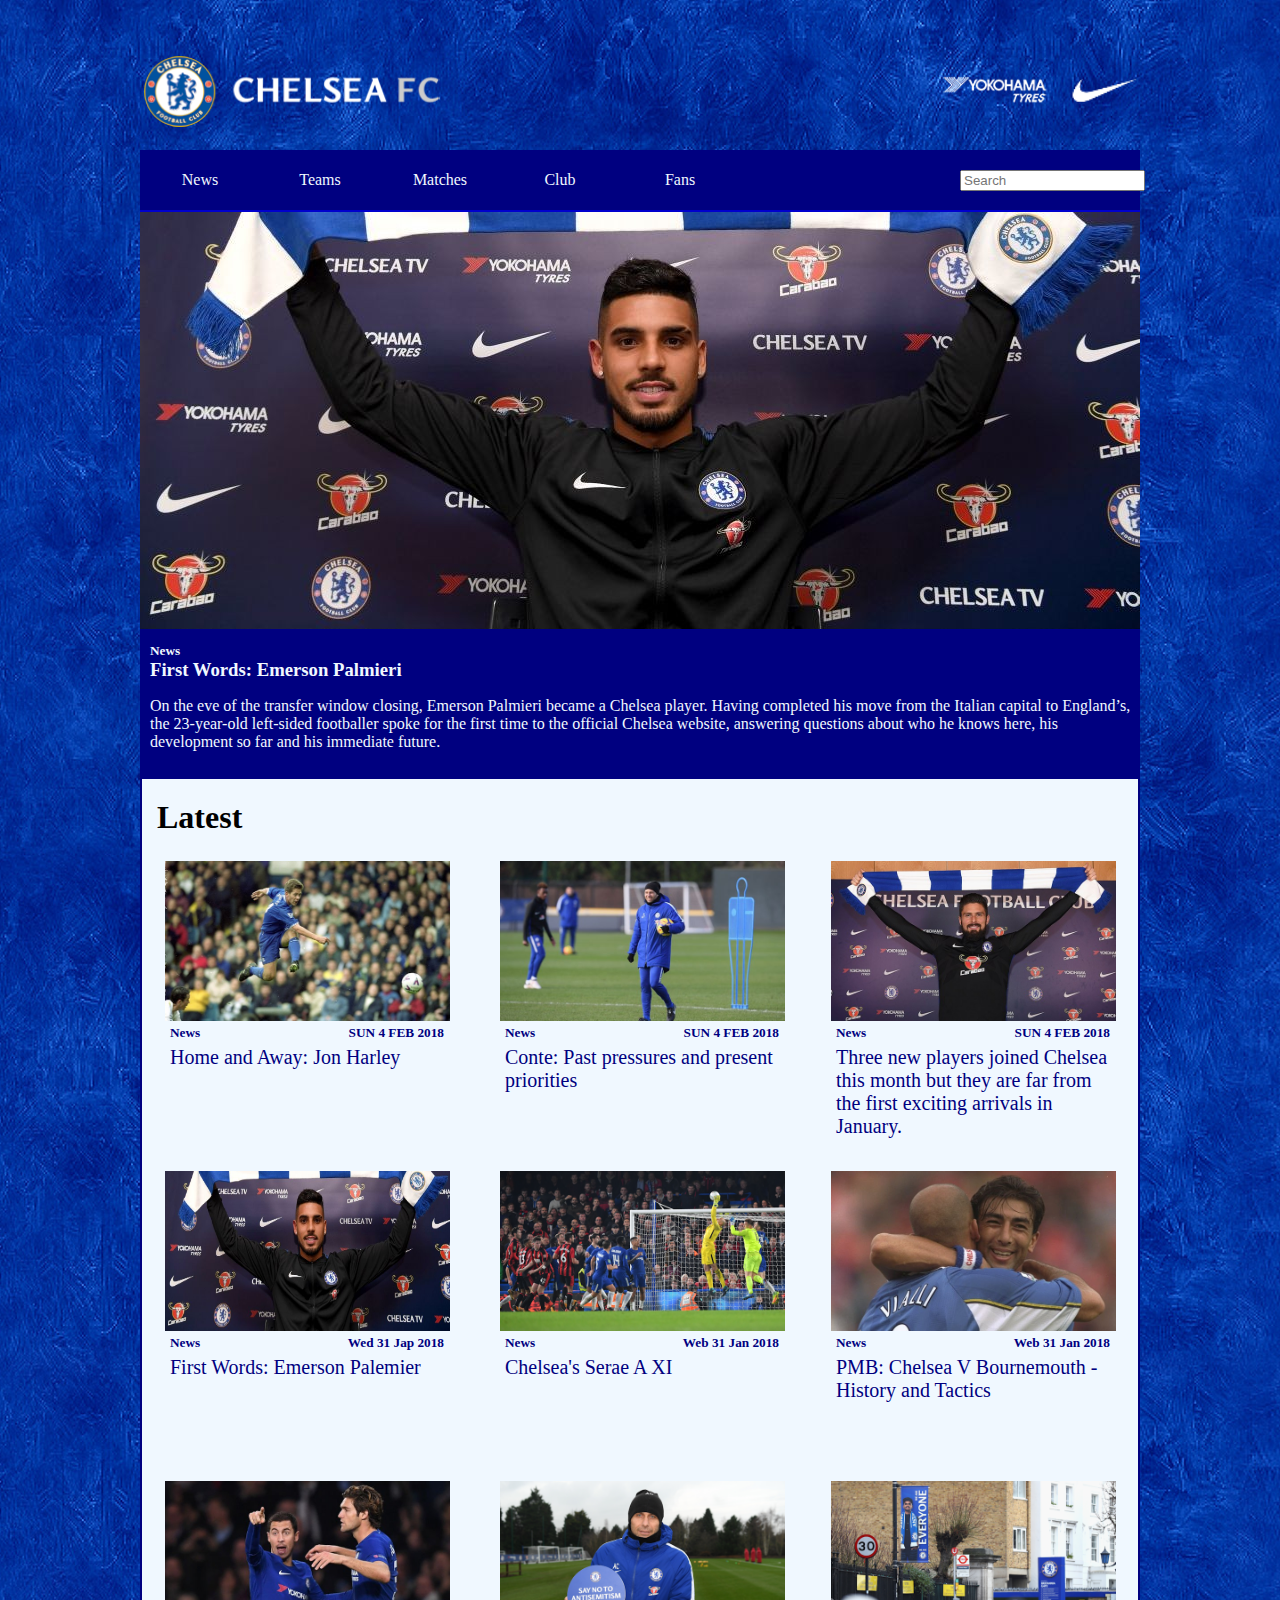
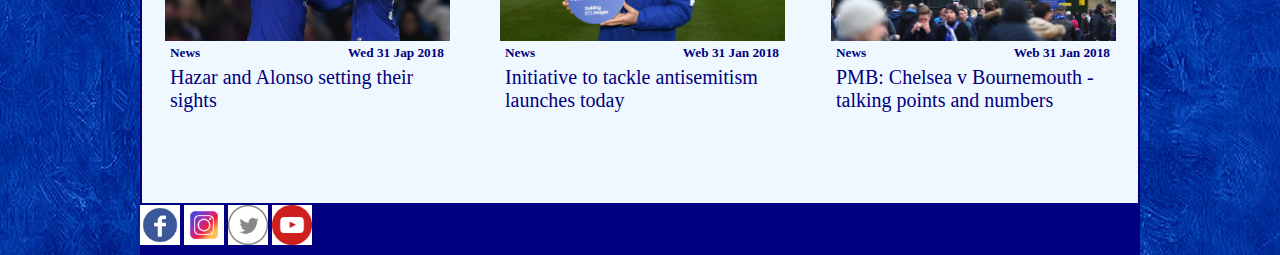
<file: index.html>
<!DOCTYPE html>
<html lang="en">
<head>
	<meta charset="UTF-8">
	<meta name="viewport" content="width=device-width, initial-scale=1.0">
	<link rel="shortcut icon"  href="chelsea.ico">
	<title>ChelseaFC|News</title>
	<link rel="stylesheet" href="css/news.css"> 
	<link rel="stylesheet" href="css/main.css"> 
</head>
<body>

	<header>
		<div class="container">
			<div class="header1 clearfix">
				<a href="index.html" class="header1_logo">
				<img src="foto/logo2.png" alt="logo" class="logo">
				</a>
				<a href="http://che.lc/hiW5zs" target="_blank" class="header1_logo">
				<img src="foto/nike.png" class="nike" alt="nike logo">
				</a>
				<a href="http://che.lc/1X9QgC" target="_blank" class="header1_logo">
				<img src="foto/yokohama.png" class="yokohama" alt="yoohama logo">
				</a>
			</div>
			<div class="header2 clearfix">
				<nav id="navigation">
					<ul class="menu">
						<li><a href="index.html">News</a></li>
						<li><a href="first_team.html">Teams</a>
							<ul class="submenu">
								<li><a href="first_team.html">First Team</a></li>
								<li><a href="management_team.html">Manag.Team</a></li>
							</ul>
						</li>
						<li><a href="matches.html">Matches</a>
							<ul class="submenu"> 
								<li><a href="table.html">Table</a></li>
								<li><a href="results.html">Results</a></li>
								<li><a href="calendar.html">Calendar</a></li>
							</ul>
						</li>
						<li><a href="club.html">Club</a>
							<ul class="submenu">
								<li><a href="history.html">History</a></li>
								<li><a href="stadium.html">Stadium</a></li>
							</ul>
						</li>
						<li><a href="fans.html">Fans</a></li>
						<li class="search">
							<form>
								<input type="text" name="Search" placeholder="Search">
							</form>
						</li>
					</ul>
				</nav>		
				
			</div>
		</div>
	</header>
	
	<section>
		<div class="container">
			<a href="https://www.chelseafc.com/news/latest-news/2018/01/first-words--emerson-palmieri.html" class="link">
			<div class="main_news">
				<img src="foto/main-news-emerson-palmieri.png" alt="main news">
				<div>
					<h5>News</h5>
					<h3><strong>First Words: Emerson Palmieri</strong></h3>
					<p>On the eve of the transfer window closing, Emerson Palmieri
					became a Chelsea player. Having completed his move from the
					Italian capital to England’s, the 23-year-old left-sided footballer
					spoke for the first time to the official Chelsea website, answering
					questions about who he knows here, his development so far and his
					immediate future.</p>
				</div>
			</div></a>
		</div>
	</section>
	
	<section>
		<div class="container">
			<div class="all_news">
			<h1>Latest</h1>
				<div class="line_1 clearfix">
					
					<div class="news">
						<a href="#this_news">
						<div class="news_block">
							<img src="foto/home-and-away--jon-harley.png" alt="home-and-away--jon-harley">
							<div class="clearfix"><h5>News</h5>
							<h5>SUN 4 FEB 2018</h5></div>
							<p>Home and Away: Jon Harley</p>
						</div>
						</a>
					</div>
					
					<div class="news">
						<a href="#this_news">
						<div class="news_block">
							<img src="foto/conte--past-pressures-and-present-priorities1.png" alt="conte--past-pressures-and-present-priorities1">
							<div class="clearfix"><h5>News</h5>
							<h5>SUN 4 FEB 2018</h5></div>
							<p>Conte: Past pressures and present priorities</p>
						</div>
						</a>
					</div>
					
					
					<div class="news">
						<a href="#this_news">
						<div class="news_block">
							<img src="foto/best-of-the-january-blues.png" alt="best-of-the-january-blues">
							<div class="clearfix"><h5>News</h5>
							<h5>SUN 4 FEB 2018</h5></div>
							<p>Three new players joined Chelsea this month but they are far from the first
							exciting arrivals in January. </p>
						</div>
						</a>
					</div>
					
				</div>
				<div class="line_1 clearfix">
					
					<div class="news">
						<a href="#this_news">
						<div class="news_block">
							<img src="foto/main-news-emerson-palmieri.png" alt="emerson-palmieri">
							<div class="clearfix"><h5>News</h5>
							<h5>Wed 31 Jap 2018</h5></div>
							<p>First Words: Emerson Palemier</p>
						</div>
						</a>
					</div>
					
					<div class="news">
						<a href="#this_news">
						<div class="news_block">
							<img src="foto/pmb--chelsea-v-bournemouth--history-and-tactics1.png" alt="chelsea-v-bournemouth">
							<div class="clearfix"><h5>News</h5>
							<h5>Web 31 Jan 2018</h5></div>
							<p>Chelsea's Serae A XI</p>
						</div>
						</a>
					</div>
					
					
					<div class="news">
						<a href="#this_news">
						<div class="news_block">
							<img src="foto/chelsea-s-serie-a-xi.png" alt="chelsea-s-serie-a-xi">
							<div class="clearfix"><h5>News</h5>
							<h5>Web 31 Jan 2018</h5></div>
							<p>PMB: Chelsea V Bournemouth - History and Tactics</p>
						</div>
						</a>
					</div>
					
				</div>
				<div class="line_1 clearfix">
					
					<div class="news">
						<a href="#this_news">
						<div class="news_block">
							<img src="foto/hazard-and-alonso-setting-their-sights.png" alt="hazard-and-alonso-setting-their-sights">
							<div class="clearfix"><h5>News</h5>
							<h5>Wed 31 Jap 2018</h5></div>
							<p>Hazar and Alonso setting their sights</p>
						</div>
						</a>
					</div>
					
					
					<div class="news">
						<a href="#this_news">
						<div class="news_block">
							<img src="foto/initiative-to-tackle-antisemitism-launches-today.png" alt="initiative-to-tackle-antisemitism-launches-today">
							<div class="clearfix"><h5>News</h5>
							<h5>Web 31 Jan 2018</h5></div>
							<p>Initiative to tackle antisemitism launches today</p>
						</div>
						</a>
					</div>
					
					
					<div class="news">
						<a href="#this_news">
						<div class="news_block">
							<img src="foto/pmb--chelsea-v-bournemouth--part-one.png" alt="pmb--chelsea-v-bournemouth--part-one">
							<div class="clearfix"><h5>News</h5>
							<h5>Web 31 Jan 2018</h5></div>
							<p>PMB: Chelsea v Bournemouth - talking points and numbers</p>
						</div>
						</a>
					</div>
					
				</div>
			</div>
			
		</div>
	</section>
	
	<section>
		<div class="container footer_link">
			<div class="icon">
				<a href="https://www.facebook.com/ChelseaFC" target="_blank"><img src="foto/fb.png" alt="fb_chelsea"></a>
				<a href="https://www.instagram.com/chelseafc/" target="_blank"><img src="foto/insta.png" alt="insta_chelsea"></a>
				<a href="https://twitter.com/chelseafc" target="_blank"><img src="foto/twiter.png" alt="twiter_chelsea"></a>
				<a href="https://www.youtube.com/chelseafc" target="_blank"><img src="foto/youtube.png" alt="youtube_chelsea"></a>
			</div>
		</div>
	</section>
	
	<footer>
		<div class="container"></div>
	</footer>

</body>
</html>
</file>
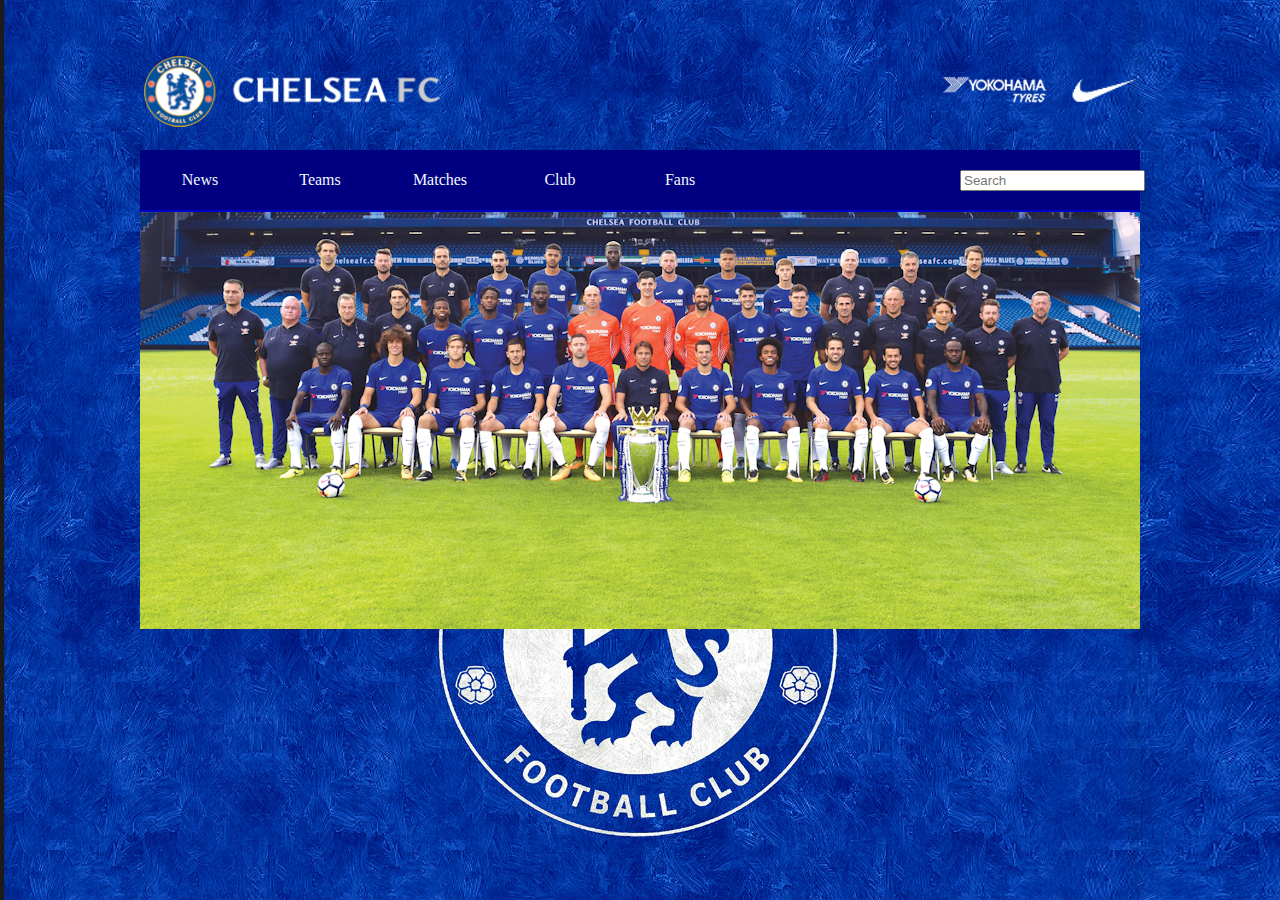
<file: first_team.html>
<!DOCTYPE html>
<html lang="en">
<head>
	<meta charset="UTF-8">
	<meta name="viewport" content="width=device-width, initial-scale=1.0">
	<title>ChelseaFC|First_Team</title>
	<link rel="stylesheet" href="css/main.css">  
</head>
<body>

	<header>
		<div class="container">
			<div class="header1 clearfix">
				<a href="index.html" class="header1_logo">
				<img src="foto/logo2.png" alt="logo" class="logo">
				</a>
				<a href="http://che.lc/hiW5zs" target="_blank" class="header1_logo">
				<img src="foto/nike.png" class="nike">
				</a>
				<a href="http://che.lc/1X9QgC" target="_blank" class="header1_logo">
				<img src="foto/yokohama.png" class="yokohama">
				</a>
			</div>
			<div class="header2 clearfix">
				<nav id="navigation">
					<ul class="menu">
						<li><a href="index.html">News</a></li>
						<li><a href="first_team.html">Teams</a>
							<ul class="submenu">
								<li><a href="firstteam.html">First Team</a></li>
								<li><a href="management_team.html">Manag.Team</a></li>
							</ul>
						</li>
						<li><a href="matches.html">Matches</a>
							<ul class="submenu"> 
								<li><a href="table.html">Table</a></li>
								<li><a href="results.html">Results</a></li>
								<li><a href="calendar.html">Calendar</a></li>
							</ul>
						</li>
						<li><a href="club.html">Club</a>
							<ul class="submenu">
								<li><a href="history.html">History</a></li>
								<li><a href="stadium.html">Stadium</a></li>
							</ul>
						</li>
						<li><a href="fans.html">Fans</a></li>
						<li class="search">
							<form>
								<input type="text" name="Search" placeholder="Search">
							</form>
						</li>
					</ul>
				</nav>		
				
			</div>
		</div>
	</header>

	<section>
		<div class="container">
			<div class="team_foto">
				<img src="foto/team_foto.png" alt="team foto">
			</div>
		</div>
	</section>
		
	<section>
		<div class="container">
			
		</div>
	</section>

	<section>
		<div class="container">
			
		</div>
	</section>

	<footer>
		<div class="container">
			
		</div>
	</footer>

</body>
</html>
</file>
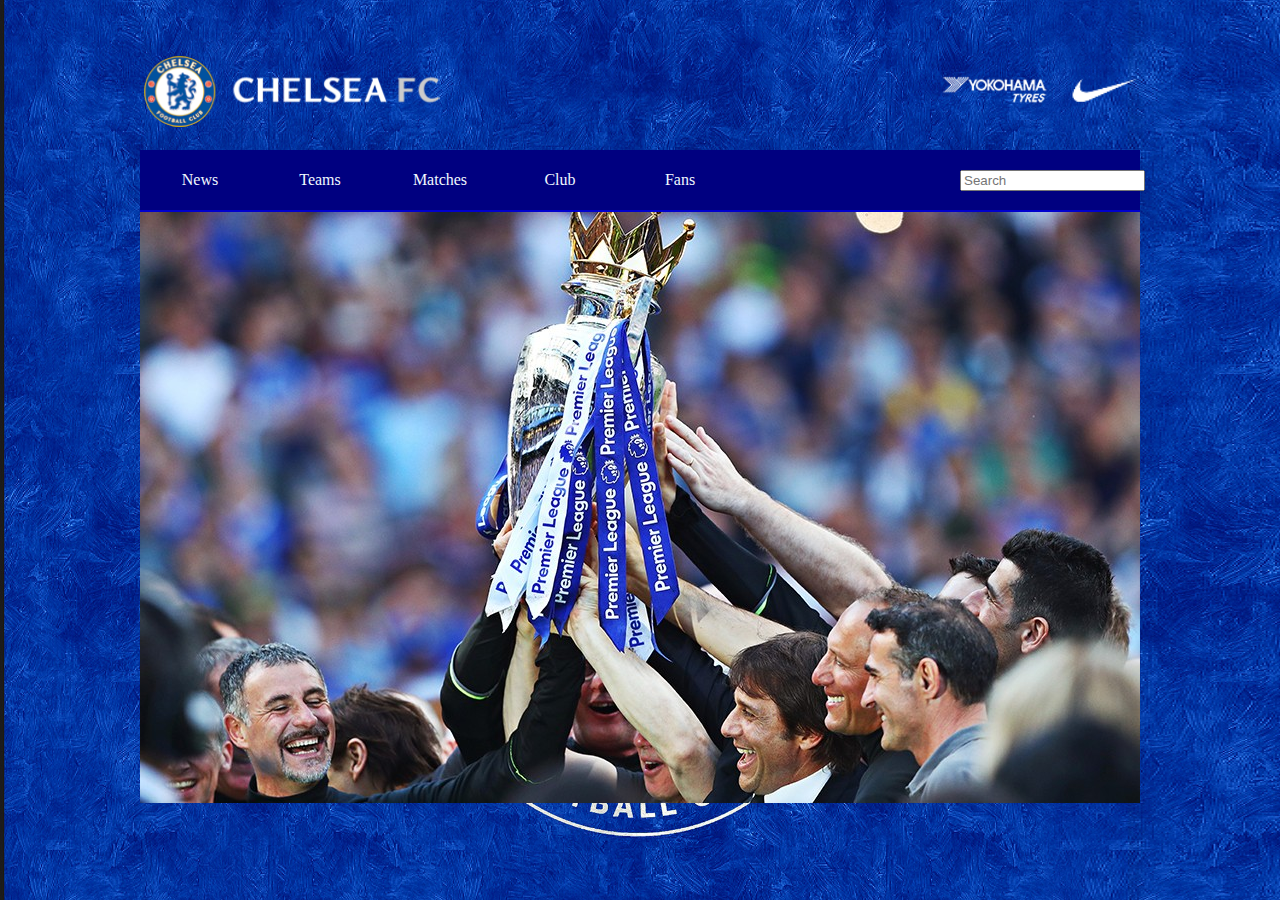
<file: management_team.html>
<!DOCTYPE html>
<html lang="en">
<head>
	<meta charset="UTF-8">
	<meta name="viewport" content="width=device-width, initial-scale=1.0">
	<title>ChelseaFC|Manage_Team</title>
	<link rel="stylesheet" href="css/main.css">  
</head>
<body>

	<header>
		<div class="container">
			<div class="header1 clearfix">
				<a href="index.html" class="header1_logo">
				<img src="foto/logo2.png" alt="logo" class="logo">
				</a>
				<a href="http://che.lc/hiW5zs" target="_blank" class="header1_logo">
				<img src="foto/nike.png" class="nike">
				</a>
				<a href="http://che.lc/1X9QgC" target="_blank" class="header1_logo">
				<img src="foto/yokohama.png" class="yokohama">
				</a>
			</div>
			<div class="header2 clearfix">
				<nav id="navigation">
					<ul class="menu">
						<li><a href="index.html">News</a></li>
						<li><a href="first_team.html">Teams</a>
							<ul class="submenu">
								<li><a href="firstteam.html">First Team</a></li>
								<li><a href="managementteam.html">Manag.Team</a></li>
							</ul>
						</li>
						<li><a href="matches.html">Matches</a>
							<ul class="submenu"> 
								<li><a href="table.html">Table</a></li>
								<li><a href="results.html">Results</a></li>
								<li><a href="calendar.html">Calendar</a></li>
							</ul>
						</li>
						<li><a href="club.html">Club</a>
							<ul class="submenu">
								<li><a href="history.html">History</a></li>
								<li><a href="stadium.html">Stadium</a></li>
							</ul>
						</li>
						<li><a href="fans.html">Fans</a></li>
						<li class="search">
							<form>
								<input type="text" name="Search" placeholder="Search">
							</form>
						</li>
					</ul>
				</nav>		
				
			</div>
		</div>
	</header>

	<section>
		<div class="container">
			<div class="manage_foto">
				<img src="foto/manage_team.png" alt="manage_team foto">
			</div>
		</div>
	</section>

	<section>
		<div class="container">
			
		</div>
	</section>

	<section>
		<div class="container">
			
		</div>
	</section>

	<footer>
		<div class="container">
			
		</div>
	</footer>

</body>
</html>
</file>
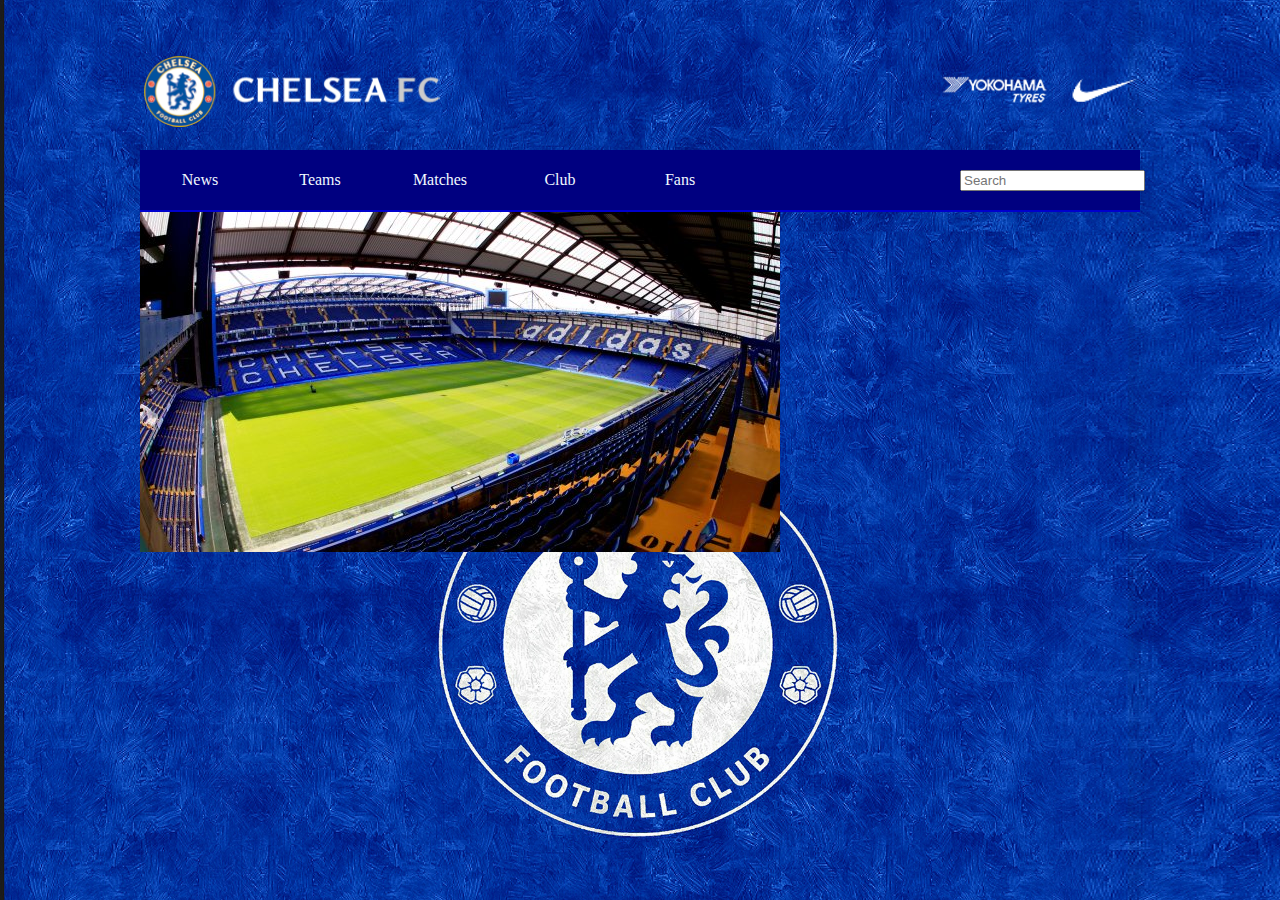
<file: stadium.html>
<!DOCTYPE html>
<html lang="en">
<head>
	<meta charset="UTF-8">
	<meta name="viewport" content="width=device-width, initial-scale=1.0">
	<title>ChelseaFC|Manage_Team</title>
	<link rel="stylesheet" href="css/main.css">  
</head>
<body>

	<header>
		<div class="container">
			<div class="header1 clearfix">
				<a href="index.html" class="header1_logo">
				<img src="foto/logo2.png" alt="logo" class="logo">
				</a>
				<a href="http://che.lc/hiW5zs" target="_blank" class="header1_logo">
				<img src="foto/nike.png" class="nike">
				</a>
				<a href="http://che.lc/1X9QgC" target="_blank" class="header1_logo">
				<img src="foto/yokohama.png" class="yokohama">
				</a>
			</div>
			<div class="header2 clearfix">
				<nav id="navigation">
					<ul class="menu">
						<li><a href="index.html">News</a></li>
						<li><a href="first_team.html">Teams</a>
							<ul class="submenu">
								<li><a href="firstteam.html">First Team</a></li>
								<li><a href="managementteam.html">Manag.Team</a></li>
							</ul>
						</li>
						<li><a href="matches.html">Matches</a>
							<ul class="submenu"> 
								<li><a href="table.html">Table</a></li>
								<li><a href="results.html">Results</a></li>
								<li><a href="calendar.html">Calendar</a></li>
							</ul>
						</li>
						<li><a href="club.html">Club</a>
							<ul class="submenu">
								<li><a href="history.html">History</a></li>
								<li><a href="stadium.html">Stadium</a></li>
							</ul>
						</li>
						<li><a href="fans.html">Fans</a></li>
						<li class="search">
							<form>
								<input type="text" name="Search" placeholder="Search">
							</form>
						</li>
					</ul>
				</nav>		
				
			</div>
		</div>
	</header>

	<section>
		<div class="container">
			<div class="manage_foto">
				<img src="foto/stamford-bridge.jpg" alt="manage_team foto">
			</div>
		</div>
	</section>

	<section>
		<div class="container">
			
		</div>
	</section>

	<section>
		<div class="container">
			
		</div>
	</section>

	<footer>
		<div class="container">
			
		</div>
	</footer>

</body>
</html>
</file>
<file: css/news.css>
/*section 2*/

.main_news {
	background-color: #000080;
	color:#F0F8FF;
}

h3 {
	padding: 0;
	margin: 0;
	
}
h5 {
	padding: 0;
	margin: 0;	
}

.main_news div {
	padding: 10px 5px 10px 10px;
}


/*section 3*/
.all_news {
	border: 2px solid #000080;
	background-color:#F0F8FF;
	padding: 15px;
}

.all_news img {
	width: 285px;
	height: 160px;
	margin: 0 auto;
}

.all_news h1 {
	margin-top: 5px;
}

.line_1 {
	margin-bottom: 10px;
	
}

.news {
	width: 300px;
	height: 310;
	float:left;
	display: block;
}

.news:last-child {
	float:right;
}
.news:nth-child(2) {
	margin-left: 35px;
}

.news_block {
	margin: 0 auto;
	width: 290px;
	height: 300px;
	color:#000080;
	background-color: #F0F8FF;
	border:3px solid #F0F8FF;

}

.news_block h5 {
	float:left;
	margin: 0 5px;
	
}

.news_block h5:nth-child(2) {
	float:right;
}

.news_block p {
	font-size: 20px;
	margin: 5px 5px;
}

.news a {
	text-decoration: none;
}

.news_block:hover {
	background-color:#000080;
	border:3px solid #000080;
	color:#F0F8FF;
}
</file>
<file: css/main.css>
body {
	padding: 0;
	margin: 0;
	background: url(../foto/background.jpg) no-repeat center top / cover ;
	
	
}

.clearfix:after {
	content: '';
	display: table;
	width: 100%;
	clear: both;
}

div { 
	box-sizing: border-box;
}

.link {
	text-decoration: none;
}
	

.container {
	width: 1000px;
	margin: 0 auto;
}
/*логотипи*/
.logo {
	width: 300px;
}

.nike {
	width: 70px;
	margin-top:  20px;
}

.yokohama {
	width: 110px;
	margin-top: 25px;
	margin-right: 20px;
}


.header1 {
	margin-top: 50px;
}

.header1_logo {
	float:right;
}

.header1_logo:first-child {
	float:left;
}

/*меню*/
.header2 {
	margin-top: 15px;
}

#navigation {
	background-color:#000080;
	height: 60px;
	text-align:center;
	border-bottom: 2px solid #0000CD;
}

#navigation ul {
	list-style-type: none;
    margin: 0;
    padding: 0;
}

#navigation ul li {
	float: left;
	position: relative;
	width: 120px;
}

#navigation ul li:last-child {
	float: right;
}

#navigation ul li a {
	background-color:#000080;
	color:#F0F8FF;
	padding: 0 10px;
	text-decoration: none;
	line-height:60px;
	display: block;
	height:60px;
}

.search {
	line-height:60px;
	margin-right: 60px;
}

#navigation ul li a:hover {
	color:#000080;
	background-color:#F0F8FF;
}

#navigation .submenu {
	position: absolute;
	top: 100%;
	width: 120px;
	display: none;
}

#navigation li:hover .submenu {
	display: block;
}

#navigation .submenu li {
	width: 100%;
	line-height: 45px;
}

#navigation .submenu li a {
	line-height: 45px;
	height:45px;
}

/* силки на соц.мережі, ютуб....*/

.footer_link {
	height: 50px;
	background-color:#000080;
	
}	

.footer_link img {
	background-color:#000080;
	width: 40px;
}

.icon {
	margin: 0 auto;
}
</file>
